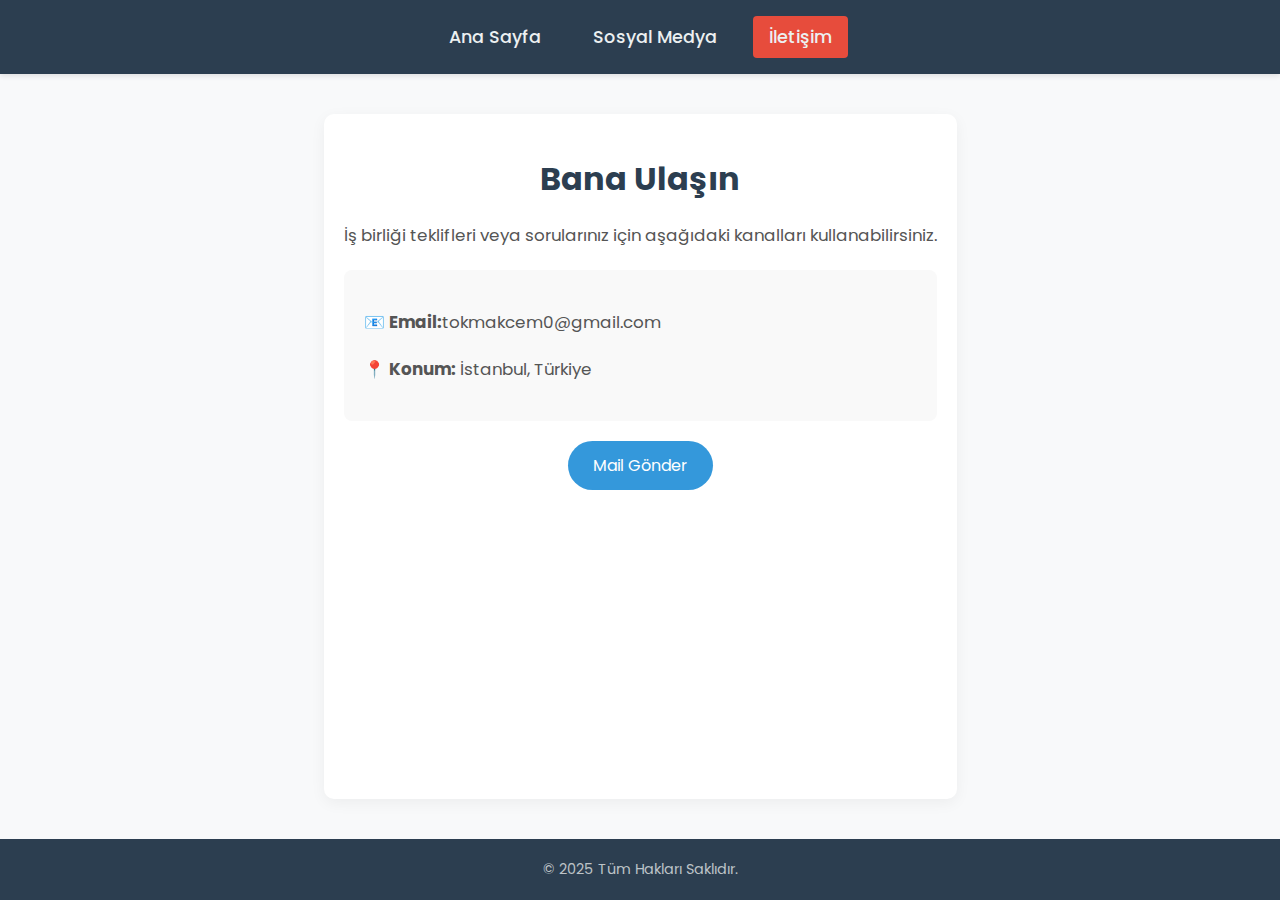
<file: iletisim.html>
<!DOCTYPE html>
<html lang="tr">
<head>
    <meta charset="UTF-8">
    <meta name="viewport" content="width=device-width, initial-scale=1.0">
    <title>İletişim | Portfolyo</title>
    <link rel="stylesheet" href="style.css">
</head>
<body>

    <header>
        <nav>
            <a href="index.html">Ana Sayfa</a>
            <a href="sosyal.html">Sosyal Medya</a>
            <a href="iletisim.html" class="active">İletişim</a>
        </nav>
    </header>

    <div class="container">
        <h1>Bana Ulaşın</h1>
        <p>İş birliği teklifleri veya sorularınız için aşağıdaki kanalları kullanabilirsiniz.</p>
        
        <div style="background: #f9f9f9; padding: 20px; border-radius: 8px; margin-top: 20px; text-align: left;">
            <p><strong>📧 Email:</strong>tokmakcem0@gmail.com</p>
            <p><strong>📍 Konum:</strong> İstanbul, Türkiye</p>
        </div>

        <a href="mailto:mail@adresin.com" class="btn">Mail Gönder</a>
    </div>

    <footer>
        &copy; 2025 Tüm Hakları Saklıdır.
    </footer>

</body>
</html>
</file>
<file: style.css>
/* style.css - Tüm Tasarım Ayarları */
@import url('https://fonts.googleapis.com/css2?family=Poppins:wght@300;400;600&display=swap');

body {
    margin: 0;
    padding: 0;
    font-family: 'Poppins', sans-serif;
    background-color: #f8f9fa;
    color: #333;
    display: flex;
    flex-direction: column;
    min-height: 100vh;
}

/* Üst Menü Tasarımı */
header {
    background-color: #2c3e50;
    padding: 1rem 0;
    box-shadow: 0 2px 5px rgba(0,0,0,0.1);
}

nav {
    display: flex;
    justify-content: center;
    gap: 20px;
}

nav a {
    color: #ecf0f1;
    text-decoration: none;
    font-weight: 500;
    font-size: 1.1rem;
    padding: 8px 16px;
    border-radius: 4px;
    transition: background 0.3s;
}

nav a:hover {
    background-color: #34495e;
    color: #fff;
}

nav a.active {
    background-color: #e74c3c; /* Aktif sayfa rengi */
}

/* Ortak Alanlar */
.container {
    max-width: 900px;
    margin: 40px auto;
    padding: 20px;
    background: white;
    border-radius: 10px;
    box-shadow: 0 4px 15px rgba(0,0,0,0.05);
    text-align: center;
    flex: 1;
}

h1 { color: #2c3e50; margin-bottom: 10px; }
h2 { color: #34495e; border-bottom: 2px solid #ecf0f1; display: inline-block; padding-bottom: 5px; }
p { line-height: 1.8; color: #555; font-size: 1.05rem; }

/* Butonlar */
.btn {
    display: inline-block;
    background-color: #3498db;
    color: white;
    padding: 12px 25px;
    text-decoration: none;
    border-radius: 25px;
    margin-top: 20px;
    transition: transform 0.2s, background 0.3s;
}
.btn:hover { background-color: #2980b9; transform: translateY(-2px); }

/* Sosyal Medya Linkleri */
.social-list { list-style: none; padding: 0; }
.social-list li { margin: 15px 0; }
.social-link {
    display: flex;
    align-items: center;
    justify-content: center;
    width: 100%;
    padding: 15px;
    background: #fff;
    border: 1px solid #ddd;
    border-radius: 8px;
    text-decoration: none;
    color: #333;
    transition: 0.3s;
}
.social-link:hover { background: #f1f1f1; border-color: #bbb; }

/* Footer */
footer {
    text-align: center;
    padding: 20px;
    background-color: #2c3e50;
    color: #bdc3c7;
    font-size: 0.9rem;
    margin-top: auto;
}
</file>
